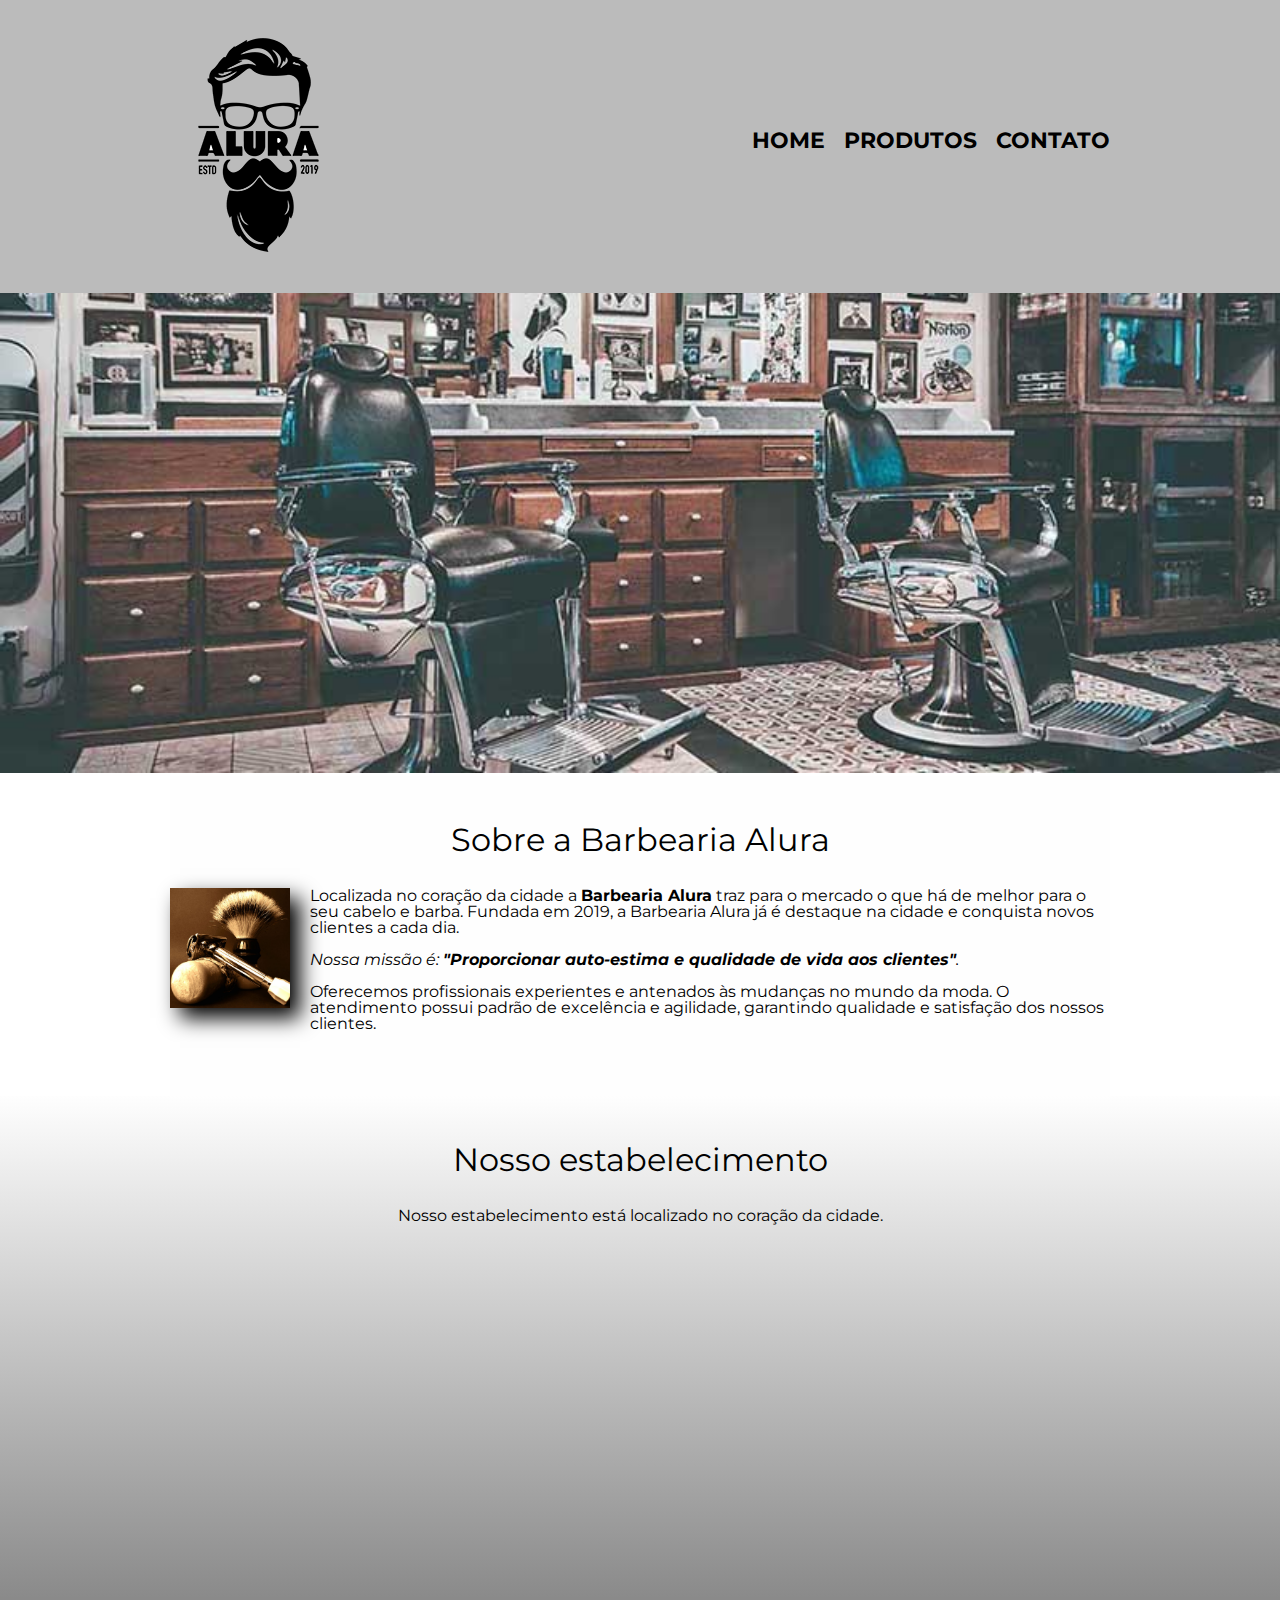
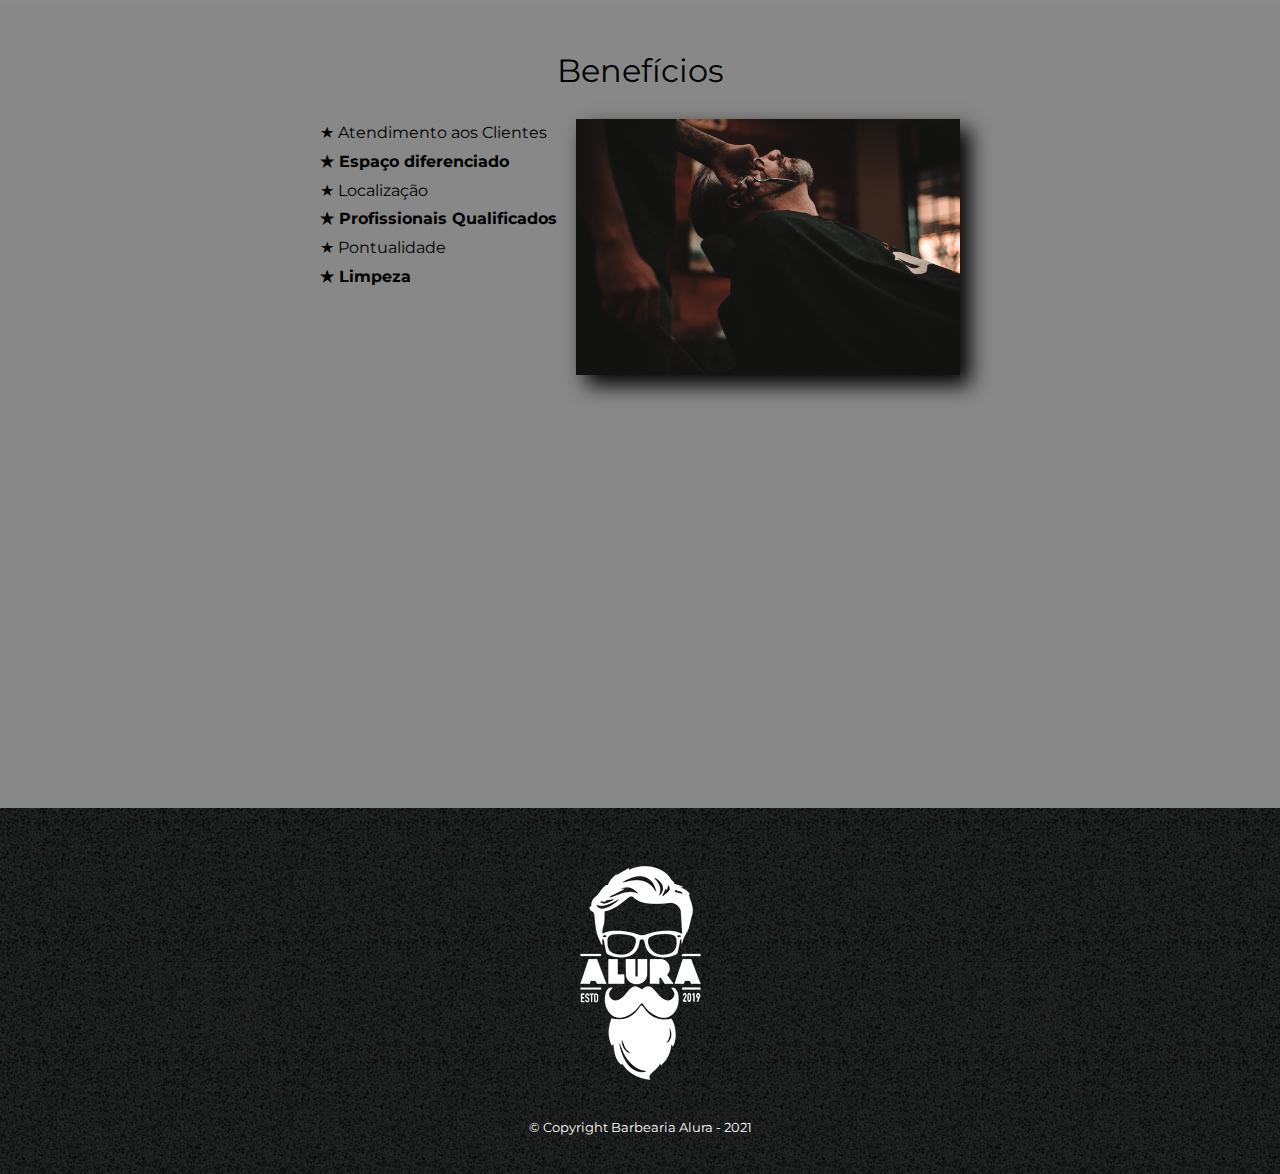
<file: index.html>
<!DOCTYPE html>
<html lang="pt-br">
    
<head>
    <meta charset="UTF-8">
    <meta name="viewport" content="width=device-width">
    <title>Barbearia Alura</title>
    <link rel="stylesheet" href="css/reset.css">
    <link rel="stylesheet" href="css/style.css">
    <link rel="preconnect" href="https://fonts.gstatic.com">
    <link href="https://fonts.googleapis.com/css2?family=Montserrat:wght@300&display=swap" rel="stylesheet">
</head>

<body>
    <header>
        <div class="caixa">
            <h1><img src="img/logo.png" alt="Logo da Barbearia Alura"></h1>
            <nav>
                <ul>
                    <li><a href="index.html">Home</a></li>
                    <li><a href="produtos.html">Produtos</a></li>
                    <li><a href="contato.html">Contato</a></li>
                </ul>
            </nav>
        </div>
    </header>

    <img class="banner" src="img/banner.jpg" alt="Banner">

    <main>
        <section class="principal">
            <h2 class="titulo-principal">Sobre a Barbearia Alura</h2>

            <img class="utensilios" src="img/utensilios.jpg" alt="Utensilios de um barbeiro">

            <p>Localizada no coração da cidade a <strong>Barbearia Alura</strong> traz para o mercado o que há de melhor
                para o seu cabelo e barba. Fundada em 2019, a Barbearia Alura já é destaque na cidade e conquista novos
                clientes a cada dia.</p>

            <p id="missao"><em>Nossa missão é: <strong>"Proporcionar auto-estima e qualidade de vida aos
                        clientes"</strong>.</em></p>

            <p>Oferecemos profissionais experientes e antenados às mudanças no mundo da moda. O atendimento possui
                padrão de
                excelência e agilidade, garantindo qualidade e satisfação dos nossos clientes.</p>
        </section>

        <section class="mapa">
            <h3 class="titulo-principal">Nosso estabelecimento</h3>
            <p>Nosso estabelecimento está localizado no coração da cidade.</p>

            <div class="mapa-conteudo">
                <iframe
                    src="https://www.google.com/maps/embed?pb=!1m18!1m12!1m3!1d5170.942958740195!2d-46.6321844476791!3d-23.5896664340355!2m3!1f0!2f0!3f0!3m2!1i1024!2i768!4f13.1!3m3!1m2!1s0x94ce5a2b2ed7f3a1%3A0xab35da2f5ca62674!2sCaelum%20-%20Escola%20de%20Tecnologia!5e0!3m2!1spt-BR!2sbr!4v1618445323864!5m2!1spt-BR!2sbr"
                    width="100%" height="300" style="border:0" allowfullscreen="" loading="lazy"></iframe>
            </div>
        </section>

        <section class="beneficios">
            <h3 class="titulo-principal">Benefícios</h3>

            <div class="conteudo-beneficios">
                <ul class="lista-beneficios">
                    <li class="itens">Atendimento aos Clientes</li>
                    <li class="itens">Espaço diferenciado</li>
                    <li class="itens">Localização</li>
                    <li class="itens">Profissionais Qualificados</li>
                    <li class="itens">Pontualidade</li>
                    <li class="itens">Limpeza</li>
                </ul><img src="img/beneficios.jpg" class="imagem-beneficios">
            </div>

            <div class="video">
                <iframe width="100%" height="315" src="https://www.youtube.com/embed/wcVVXUV0YUY"
                    title="YouTube video player" frameborder="0"
                    allow="accelerometer; autoplay; clipboard-write; encrypted-media; gyroscope; picture-in-picture"
                    allowfullscreen></iframe>
            </div>
        </section>
    </main>

    <footer>
        <img src="img/logo-branco.png" alt="Logo da Barbearia Alura">
        <p class="copyright">&copy; Copyright Barbearia Alura - 2021</p>
    </footer>
</body>

</html>
</file>
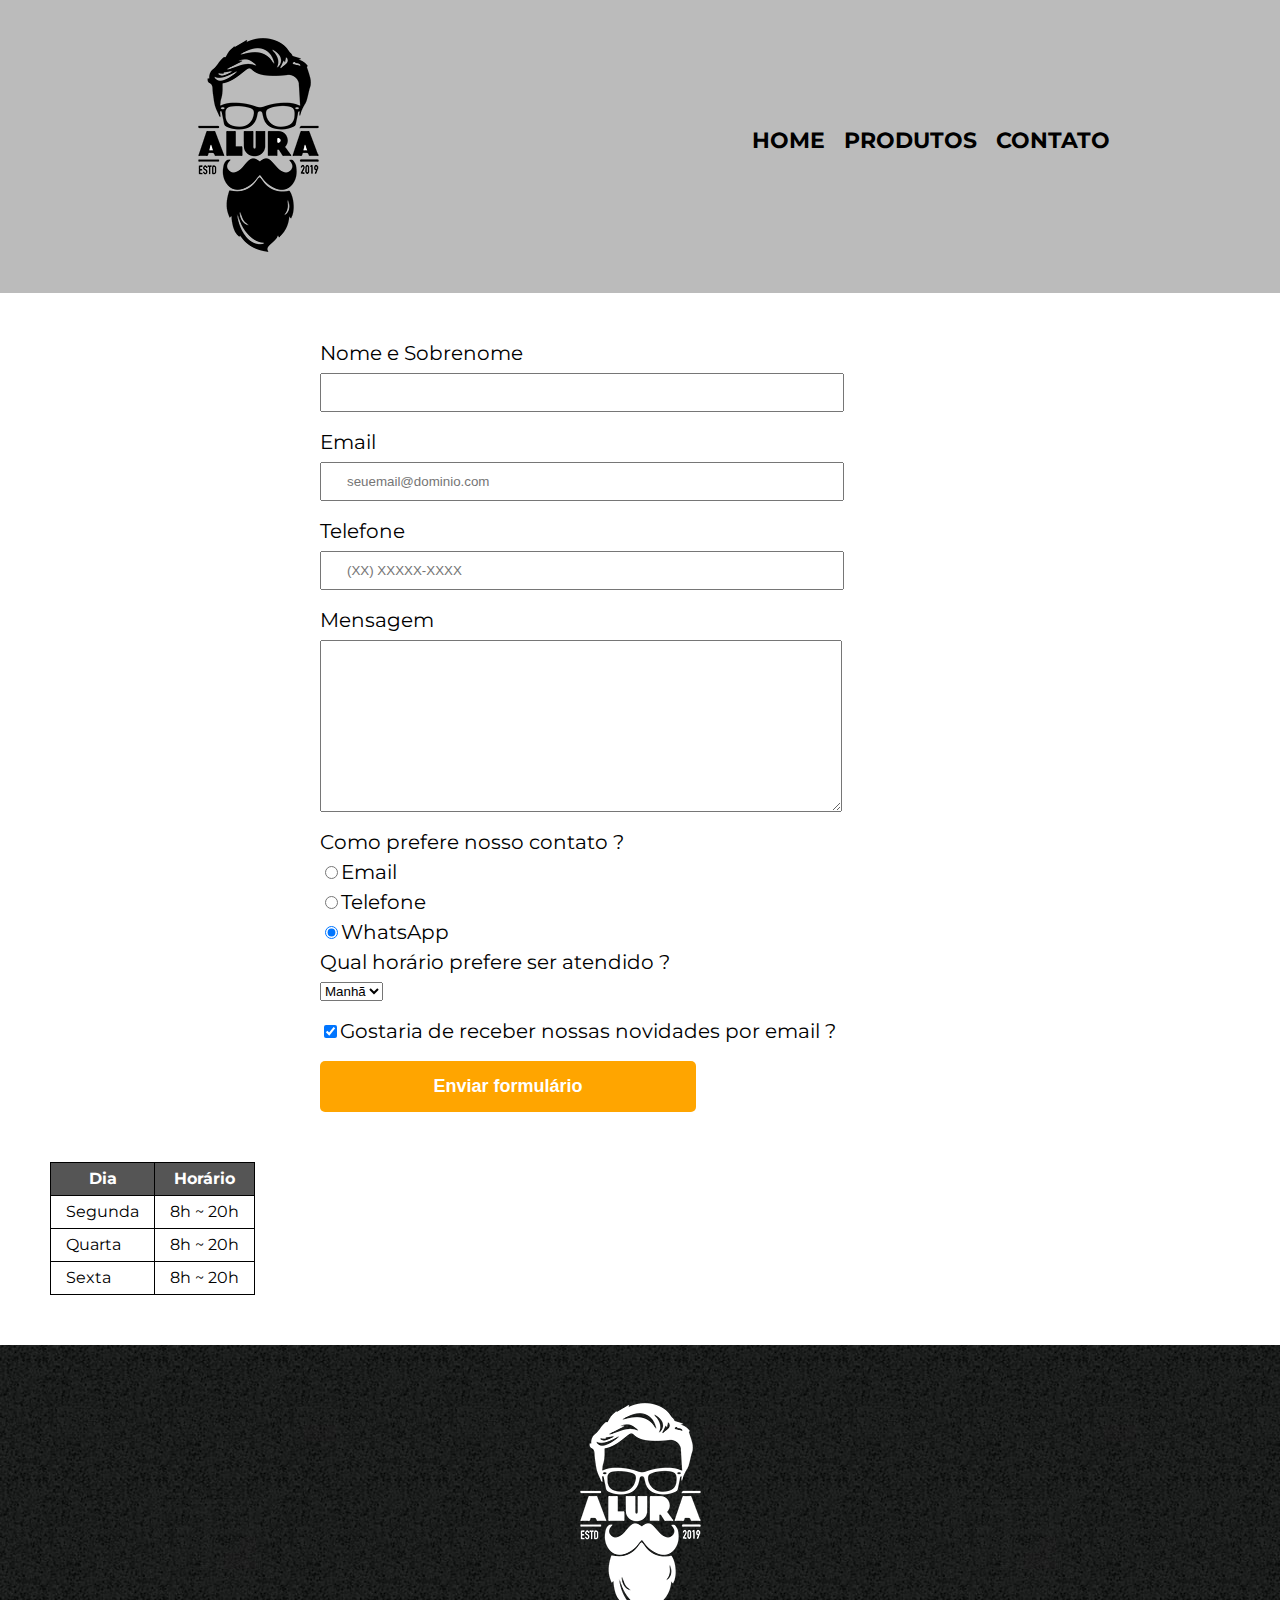
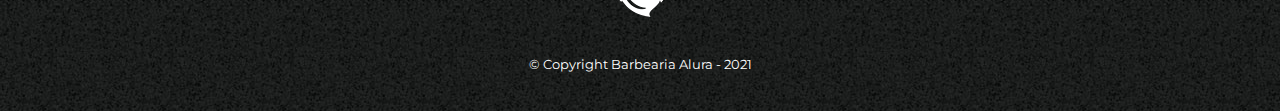
<file: contato.html>
<!DOCTYPE html>
<html lang="pt-br">

<head>
    <meta charset="UTF-8">
    <title>Contato - Barbearia Alura</title>
    <link rel="stylesheet" href="css/reset.css">
    <link rel="stylesheet" href="css/style.css">
    <link rel="preconnect" href="https://fonts.gstatic.com">
    <link href="https://fonts.googleapis.com/css2?family=Montserrat:wght@300&display=swap" rel="stylesheet">
</head>

<body>
    <header>
        <div class="caixa">
            <h1><img src="img/logo.png" alt="Logo da Barbearia Alura"></h1>
            <nav>
                <ul>
                    <li><a href="index.html">Home</a></li>
                    <li><a href="produtos.html">Produtos</a></li>
                    <li><a href="contato.html">Contato</a></li>
                </ul>
            </nav>
        </div>
    </header>

    <main>
        <form>
            <label for="nomesobrenome">Nome e Sobrenome</label>
            <input type="text" id="nomesobrenome" class="input-padrao" required>

            <label for="email">Email</label>
            <input type="email" id="email" class="input-padrao" required placeholder="seuemail@dominio.com">

            <label for="telefone">Telefone</label>
            <input type="tel" id="telefone" class="input-padrao" required placeholder="(XX) XXXXX-XXXX">

            <label for="mensagem">Mensagem</label>
            <textarea cols="70" rows="10" id="mensagem" class="input-padrao" required></textarea>

            <fieldset>
                <legend>Como prefere nosso contato ?</legend>
                <label><input type="radio" name="contato" value="email">Email</label>

                <label><input type="radio" name="contato" value="telefone" id="radio-telefone">Telefone</label>

                <label><input type="radio" name="contato" value="whatsapp" checked>WhatsApp</label>
            </fieldset>

            <fieldset>
                <legend>Qual horário prefere ser atendido ?</legend>
                <select>
                    <option>Manhã</option>
                    <option>Tarde</option>
                    <option>Noite</option>
                </select>
            </fieldset>

            <label class="checkbox"><input type="checkbox" checked>Gostaria de receber nossas novidades por email
                ?</label>

            <input type="submit" value="Enviar formulário" class="enviar">
        </form>

        <table>
            <thead>
                <tr>
                    <th>Dia</th>
                    <th>Horário</th>
                </tr>
            </thead>
            <tbody>
                <tr>
                    <td>Segunda</td>
                    <td>8h ~ 20h</td>
                </tr>
                <tr>
                    <td>Quarta</td>
                    <td>8h ~ 20h</td>
                </tr>
                <tr>
                    <td>Sexta</td>
                    <td>8h ~ 20h</td>
                </tr>
            </tbody>
        </table>
    </main>

    <footer>
        <img src="img/logo-branco.png" alt="Logo da Barbearia Alura">
        <p class="copyright">&copy; Copyright Barbearia Alura - 2021</p>
    </footer>
</body>

</html>
</file>
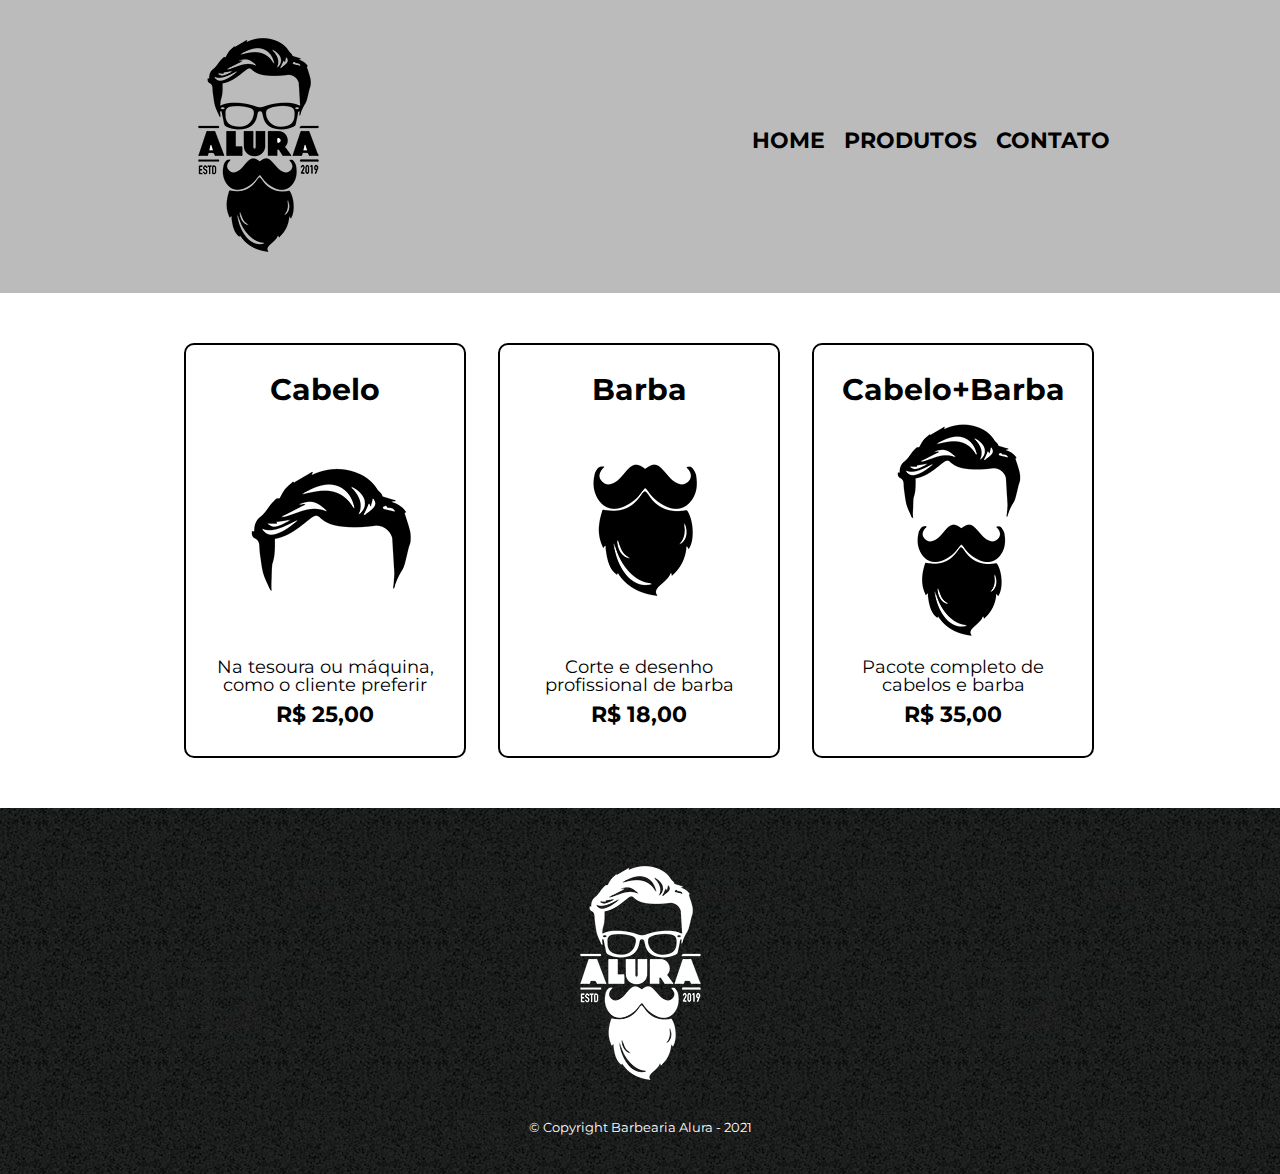
<file: produtos.html>
<!DOCTYPE html>
<html lang="pt-br">

<head>
	<meta charset="UTF-8">
	<title>Produtos - Barbearia Alura</title>
	<link rel="stylesheet" href="css/reset.css">
	<link rel="stylesheet" href="css/style.css">
	<link rel="preconnect" href="https://fonts.gstatic.com">
	<link href="https://fonts.googleapis.com/css2?family=Montserrat:wght@300&display=swap" rel="stylesheet">
</head>

<body>
	<header>
		<div class="caixa">
			<h1><img src="img/logo.png" alt="Logo da Barbearia Alura"></h1>
			<nav>
				<ul>
					<li><a href="index.html">Home</a></li>
					<li><a href="produtos.html">Produtos</a></li>
					<li><a href="contato.html">Contato</a></li>
				</ul>
			</nav>
		</div>
	</header>

	<main>
		<ul class="produtos">
			<li>
				<h2>Cabelo</h2>
				<img src="img/cabelo.jpg" alt="Incone de Cabelo">
				<p class="produto-discricao">Na tesoura ou máquina, como o cliente preferir</p>
				<p class="produto-preco">R$ 25,00</p>
			</li>
			<li>
				<h2>Barba</h2>
				<img src="img/barba.jpg" alt="Icone de Barba">
				<p class="produto-discricao">Corte e desenho profissional de barba</p>
				<p class="produto-preco">R$ 18,00</p>
			</li>
			<li>
				<h2>Cabelo+Barba</h2>
				<img src="img/cabelo+barba.jpg" alt="Icone de Cabelo mais Barba">
				<p class="produto-discricao">Pacote completo de cabelos e barba</p>
				<p class="produto-preco">R$ 35,00</p>
			</li>
		</ul>
	</main>

	<footer>
		<img src="img/logo-branco.png" alt="Logo da Barbearia Alura">
		<p class="copyright">&copy; Copyright Barbearia Alura - 2021</p>
	</footer>
</body>

</html>
</file>
<file: css/style.css>
body {
    font-family: 'Montserrat', sans-serif;
}

header {
    background: #bbbbbb;
    padding: 20px 0;
}

.caixa {
    position: relative;
    width: 940px;
    margin: 0 auto;
}

nav {
    position: absolute;
    top: 110px;
    right: 0px;
}

nav li {
    display: inline;
    margin: 0 0 0 15px;
}

nav a {
    text-transform: uppercase;
    color: #000000;
    font-weight: bold;
    font-size: 22px;
    text-decoration: none;
}

nav a:hover {
    color: #C78C19;
    text-decoration: underline;
}

.produtos {
    width: 940px;
    margin: 0 auto;
    padding: 50px 0;
}

.produtos li {
    display: inline-block;
    text-align: center;
    width: 30%;
    vertical-align: top;
    margin: 0 1.5%;
    padding: 30px 20px;
    box-sizing: border-box;
    border: 2px solid #000000;
    border-radius: 10px;
}

.produtos li:hover {
    border-color: #C78C19;
}

.produtos li:active {
    border-color: #088C19;
}

.produtos li:hover h2 {
    font-size: 34px;
}

.produtos h2 {
    font-size: 30px;
    font-weight: bold;
}

.produto-discricao {
    font-size: 18px;
}

.produto-preco {
    font-size: 22px;
    font-weight: bold;
    margin-top: 10px;
}

footer {
    text-align: center;
    background: url("../img/bg.jpg");
    padding: 40px 0;
}

.copyright {
    color: #FFFFFF;
    font-size: 13px;
    margin: 20px 0 0;
}

form {
    width: 940px;
    margin: 50px 0 0 25%;
}

form label, form legend {
    display: block;
    font-size: 20px;
    margin: 0 0 10px;
}

.input-padrao {
    display: block;
    margin: 0 0 20px;
    padding: 10px 25px;
    width: 50%;
}

.checkbox {
    margin: 20px 0;
}

.enviar {
    width: 40%;
    padding: 15px 0;
    background: orange;
    color: white;
    font-weight: bold;
    font-size: 18px;
    border: none;
    border-radius: 5px;
    transition: 1s all;
    cursor: pointer;
}

.enviar:hover {
    background: darkorange;
    transform: scale(1.2);
}

table {
    margin: 50px;
}

thead {
    background: #555555;
    color: white;
    font-weight: bold;
}

td, th {
    border: 1px solid #000000;
    padding: 8px 15px ;
}

/* css da página inicial */
.banner {
    width: 100%;
}

.titulo-principal {
    text-align: center;
    font-size: 2em;
    margin: 0 0 1em;
    clear: left;
}

.principal {
    padding: 3em 0;
    background: #FEFEFE;
    width: 940px;
    margin: 0 auto;
}

.principal p {
    margin: 0 0 1em;
}

.principal strong {
    font-weight: bold;
}

.principal em {
    font-style: italic;
}

.utensilios {
    width: 120px;
    float: left;
    margin: 0 20px 20px 0;
    box-shadow: 10px 10px 20px #000000;
}

.mapa {
    padding: 3em 0;
    background: linear-gradient(#FEFEFE, #888888);
}

.mapa-conteudo {
    width: 940px;
    margin: 0 auto;
}

.mapa p {
    margin:  0 0 2em;
    text-align: center;
}

.beneficios {
    padding: 3em 0;
    background: #888888;
}

.conteudo-beneficios {
    width: 640px;
    margin: 0 auto;
}

.lista-beneficios {
    width: 40%;
    display: inline-block;
    vertical-align: top;
}

.itens {
    line-height: 1.8;
}

.itens:nth-child(2n) {
    font-weight: bold;
}

.itens::before {
    content: "★ ";
}

.imagem-beneficios {
    width: 60%;
    opacity: 1;
    transition: 500ms;
    box-shadow: 10px 10px 20px #000000;
}

.imagem-beneficios:hover {
    opacity: 0.5;
}

.video {
    width: 560px;
    margin: 2em auto;
}

@media screen and (max-width: 480px) {
    
    .caixa, .principal, .conteudo-beneficios, .mapa-conteudo, .video {
        width: auto;
    }

    h1 {
        text-align: center;
    }

    nav {
        position: static;
    }

    .lista-beneficios, .imagem-beneficios {
        width: 100%;
    }
}
</file>
